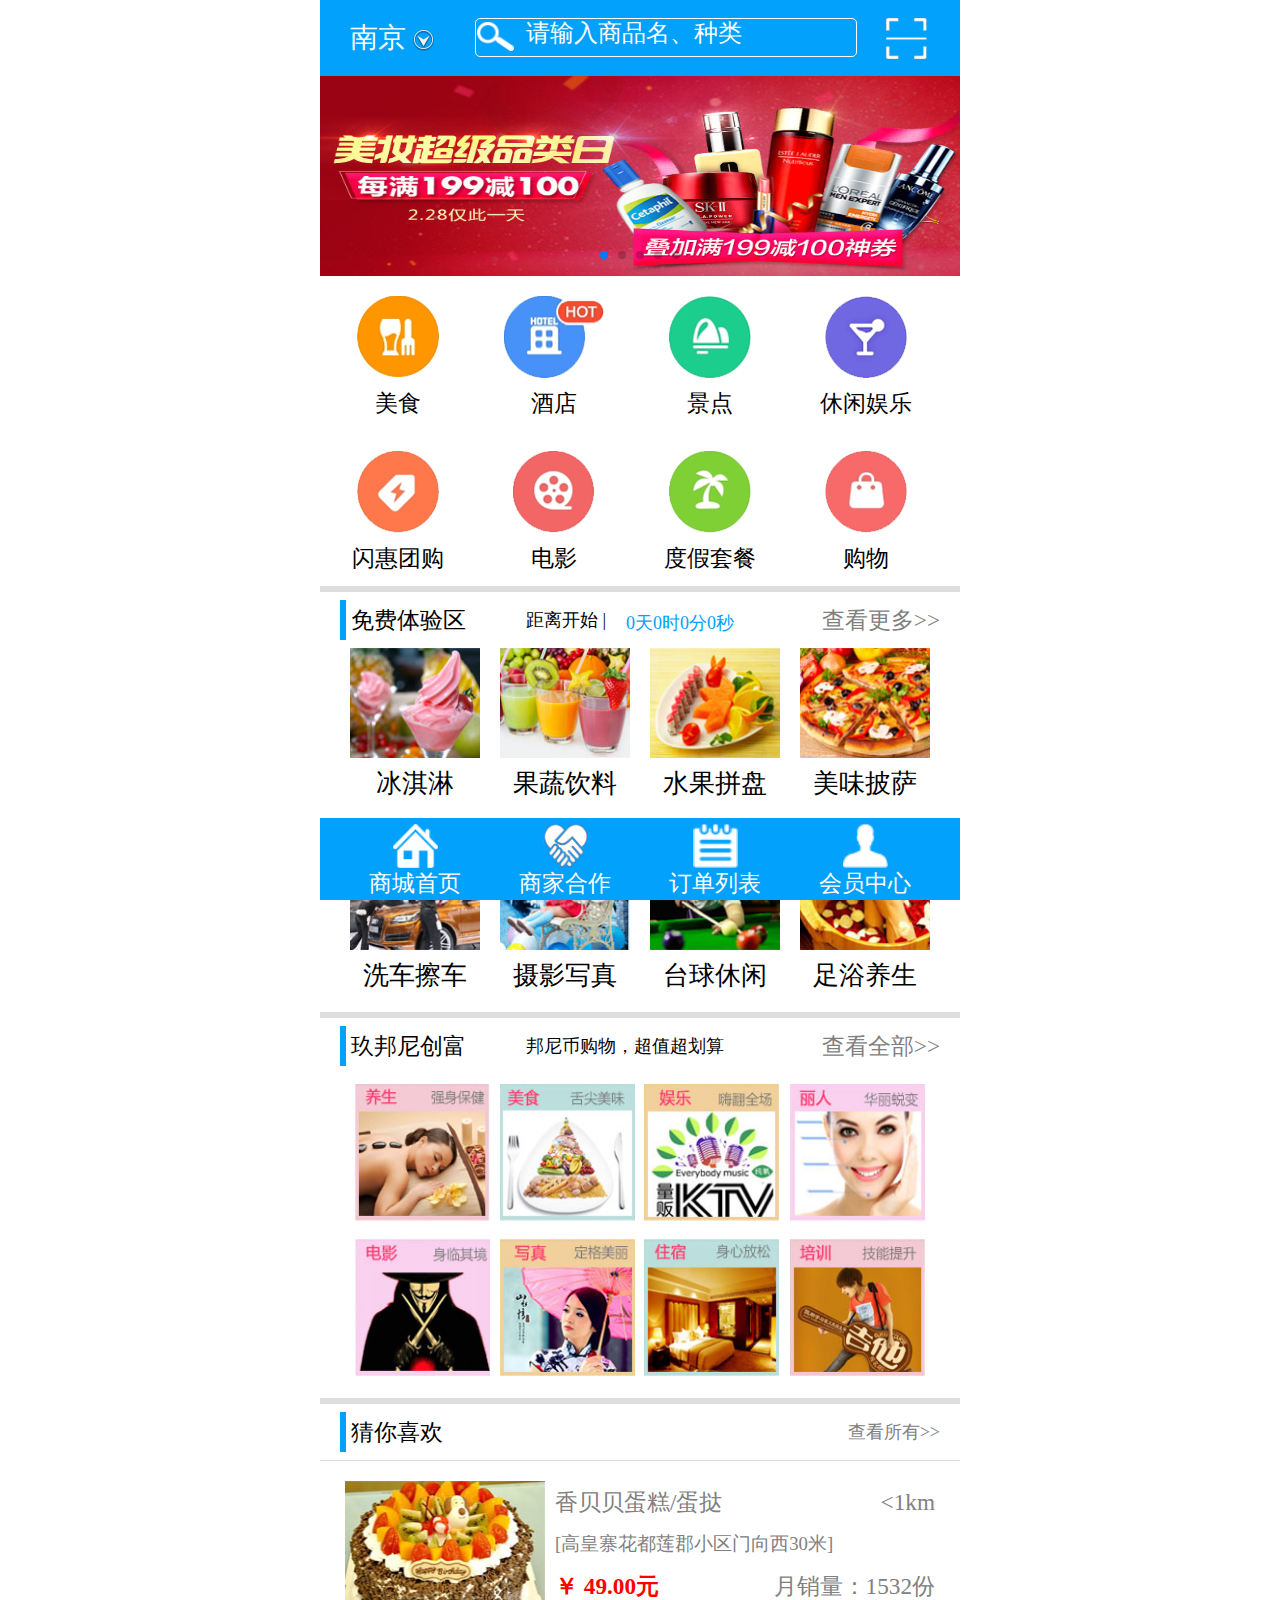
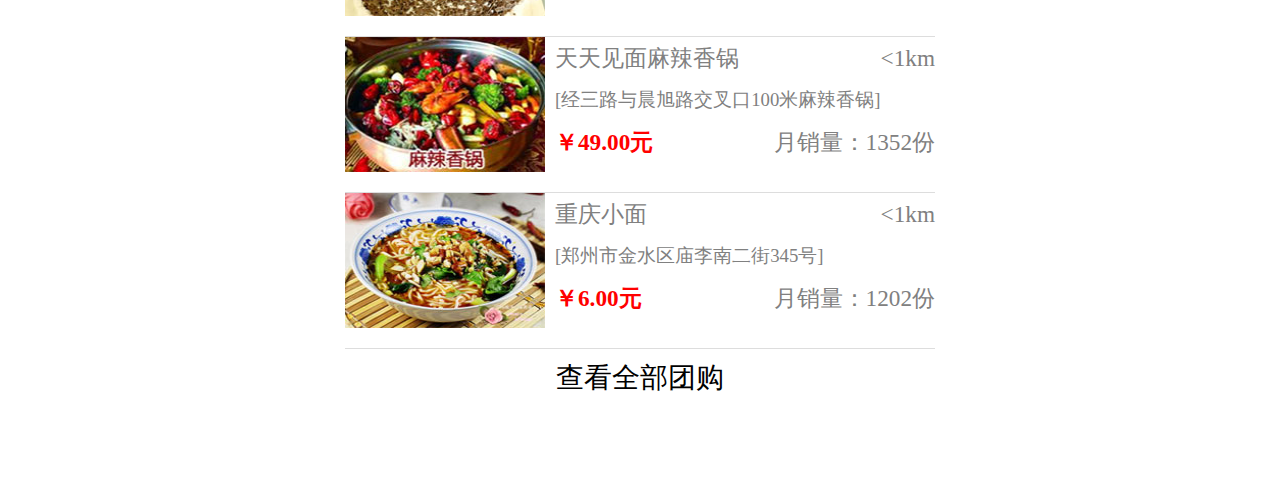
<file: index.html>
<!DOCTYPE html>
<html lang="en">

<head>
    <meta charset="UTF-8">
    <title>移动端团购商城</title>
    <meta name="applicable-device" content="mobile" />
    <!-- 移动端 浏览器中页面将以原始大小显示，不允许缩放 -->
    <meta name="viewport" content="width=device-width,initial-scale=1.0,minimum-scale=1.0,maximum-scale=1.0,user-scalable=no" />
    <!-- iphone会把一串数字识别为电话号码，点击的时候会提示是否呼叫，屏蔽这功能则把telephone设置为no -->
    <meta content="telephone=no" name="format-detection" />
    <!-- iphone的私有标签，默认值为default（白色），可以定为black（黑色）和black-translucent（灰色半透明） -->
    <meta content="black" name="apple-mobile-web-app-status-bar-style">
    <!-- iphone设备的是有标签 允许全屏模式浏览，隐藏浏览器导航栏 -->
    <meta content="yes" name="apple-mobile-web-app-capable" />
    <!-- 全屏显示 -->
    <meta content="yes" name="apple-touch-fullscreen" />
    <!-- UC强制全屏 -->
    <meta name="full-screen" content="yes">
    <!-- QQ强制全屏 -->
    <meta name="x5-fullscreen" content="true">
    <!-- 屏蔽百度转码 -->
    <meta http-equiv="Cache-Control" content="no-transform" />
    <meta http-equiv="Cache-Control" content="no-siteapp" />
    <link rel="stylesheet" type="text/css" href="css/common.css">
    <link rel="stylesheet" type="text/css" href="css/swiper.min.css">
    <link rel="stylesheet" type="text/css" href="iconfont/iconfont.css">
    <link rel="stylesheet" type="text/css" href="css/index.css">
    <!-- <link rel="stylesheet" href="css/swiper.min.css"> -->
    <!-- 监听rem js 优先加载 -->
    <script type="text/javascript" src="js/common.js"></script>
    <!-- 基于jquery库 优先加载 -->
    <script type="text/javascript" src="js/jquery-1.11.0.js"></script>
    <script type="text/javascript" src="js/swiper.min.js"></script>
    <!-- 基于jquery库的js 次加载 -->
    <!-- <script src="js/swiper.min.js"></script> -->
    <!-- 外部引用 自定义js  放到尾部-->
    <script type="text/javascript" src="js/index.js"></script>
</head>

<body>
    <!-- header部分样式 -->
    <header>
        <div class="nav">
            <div class="navbar">
                <div class="left" id="pullDown">
                    <span id="pull-down-span">南京</span>
                    <img src="imgs/xiala.png" alt="">
                    <ul id="pull-select">
                        <li>无锡</li>
                        <li>苏州</li>
                        <li>徐州</li>
                        <li>扬州</li>
                        <li>常州</li>
                        <li>盐城</li>
                        <li>南通</li>
                        <li>淮安</li>
                    </ul>
                </div>
                <div class="center">
                    <input type="text" placeholder="请输入商品名、种类">
                </div>
                <div class="right">
                </div>
            </div>
        </div>
    </header>
    <!-- swiper轮播部分样式 -->
    <div class="swiper-container">
        <div class="swiper-wrapper">
            <div class="swiper-slide">
                <img src="imgs/00.jpg" alt="">
            </div>
            <div class="swiper-slide">
                <img src="imgs/11.jpg" alt="">
            </div>
            <div class="swiper-slide">
                <img src="imgs/22.jpg" alt="">
            </div>
            <div class="swiper-slide">
                <img src="imgs/33.jpg" alt="">
            </div>
            <div class="swiper-slide">
                <img src="imgs/44.jpg" alt="">
            </div>
        </div>
        <!-- 如果需要分页器 -->
        <div class="swiper-pagination"></div>
    </div>
    <!-- article部分样式 -->
    <article>
    <!-- content-one部分 -->
        <div class="content-one">
            <div class="main">
                <div>
                    <img src="imgs/nav01.png" alt="">
                    <h5><span>美食</span></h5>
                </div>
                <div>
                    <img src="imgs/nav02.png" alt="">
                    <h5><span>酒店</span></h5>
                </div>
                <div>
                    <img src="imgs/nav03.png" alt="">
                    <h5><span>景点</span></h5>
                </div>
                <div>
                    <img src="imgs/nav04.png" alt="">
                    <h5><span>休闲娱乐</span></h5>
                </div>
                <div>
                    <img src="imgs/nav05.png" alt="">
                    <h5><span>闪惠团购</span></h5>
                </div>
                <div>
                    <img src="imgs/nav06.png" alt="">
                    <h5><span>电影</span></h5>
                </div>
                <div>
                    <img src="imgs/nav07.png" alt="">
                    <h5><span>度假套餐</span></h5>
                </div>
                <div>
                    <img src="imgs/nav08.png" alt="">
                    <h5><span>购物</span></h5>
                </div>
            </div>
        </div>
        <!-- title部分 -->
        <div class="title">
            <h5>免费体验区</h5>
            <h5>距离开始&nbsp;|</h5>
            <div class="times">
                <span id="title-span1">0天</span><span id="title-span2">0时</span><span id="title-span3">0分</span><span id="title-span4">0秒</span>
            </div>
            <h5><a href="#">查看更多>></a></h5>
        </div>
        <!-- content-two部分 -->
        <div class="content-two">
            <div class="top">
                <div>
                    <img src="imgs/icecream.jpg" alt="">
                    <h4>冰淇淋</h4>
                </div>
                <div>
                    <img src="imgs/guozhi.jpg" alt="">
                    <h4>果蔬饮料</h4>
                </div>
                <div>
                    <img src="imgs/guopan.jpg" alt="">
                    <h4>水果拼盘</h4>
                </div>
                <div>
                    <img src="imgs/pizza.jpg" alt="">
                    <h4>美味披萨</h4>
                </div>
            </div>
            <hr width="100%" color=#ddd size=4/>
            <div class="top bottom">
                <div>
                    <img src="imgs/cache.jpg" alt="">
                    <h4>洗车擦车</h4>
                </div>
                <div>
                    <img src="imgs/sheying.jpg" alt="">
                    <h4>摄影写真</h4>
                </div>
                <div>
                    <img src="imgs/taiqiu.jpg" alt="">
                    <h4>台球休闲</h4>
                </div>
                <div>
                    <img src="imgs/zuiliao.jpg" alt="">
                    <h4>足浴养生</h4>
                </div>
            </div>
        </div>
        <!-- title部分 -->
        <div class="title">
            <h5>玖邦尼创富</h5>
            <h5>邦尼币购物，超值超划算</h5>
            <h5><a href="#">查看全部>></a></h5>
        </div>
        <!-- content——three部分 -->
        <div class="content-three">
            <div class="main">
                <div class=""><img src="imgs/jbn01.jpg" alt=""></div>
                <div class=""><img src="imgs/jbn02.jpg" alt=""></div>
                <div class=""><img src="imgs/jbn03.jpg" alt=""></div>
                <div class=""><img src="imgs/jbn04.jpg" alt=""></div>
                <div class=""><img src="imgs/jbn05.jpg" alt=""></div>
                <div class=""><img src="imgs/jbn06.jpg" alt=""></div>
                <div class=""><img src="imgs/jbn07.jpg" alt=""></div>
                <div class=""><img src="imgs/jbn08.jpg" alt=""></div>
            </div>
        </div>
        <!-- title部分 -->
        <div class="title">
            <h5>猜你喜欢</h5>
            <h5><a href="#">查看所有>></a></h5>
        </div>
        <hr width="100%" align="right" color=#ddd size=3/>
        <!-- content-four部分 -->
        <div class="content-four">
            <div class="main">
                <ul>
                    <li>
                        <img src="imgs/cike.jpg" alt="">
                        <a href="#">
                            <h5>香贝贝蛋糕/蛋挞</h5>
                            <h5><1km </h5>
                        </a>
                        <a href="#">
                            <h6>[高皇寨花都莲郡小区门向西30米]</h6>
                        </a>
                        <a href="#">
                            <h5>￥&nbsp;49.00元</h5>
                            <h5>月销量：1532份</h5>
                        </a>
                    </li>
                    <li>
                        <img src="imgs/xianguo.jpg" alt="">
                        <a href="#">
                            <h5>天天见面麻辣香锅</h5>
                            <h5><1km </h5> 
                        </a>
                        <a href="#">
                            <h6>[经三路与晨旭路交叉口100米麻辣香锅]</h6>
                        </a>
                        <a href="#">
                            <h5>￥49.00元</h5>
                            <h5>月销量：1352份</h5>
                        </a>
                    </li>
                    <li>
                        <img src="imgs/xiaomian.jpg" alt="">
                        <a href="#">
                            <h5>重庆小面</h5>
                            <h5><1km </h5>
                        </a>
                        <a href="#">
                            <h6>[郑州市金水区庙李南二街345号]</h6>
                        </a>
                        <a href="#">
                            <h5>￥6.00元</h5><h5>月销量：1202份</h5>
                        </a>
                    </li>
                </ul>
                <!-- 加载更多部分 -->
                <div class="like addpic">
                    <ul>
                        <li><img src="imgs/xiaomian.jpg" alt="">
                            <a href="#"><h5>重庆小面</h5>
                    <h5><1km </h5></a>
                            <a href="#"><h6>[郑州市金水区庙李南二街345号]</h6></a>
                            <a href="#"><h5>￥6.00元</h5><h5>月销量：1202份</h5></a>
                        </li>
                        <li><img src="imgs/xiaomian.jpg" alt="">
                            <a href="#"><h5>重庆小面</h5>
                    <h5><1km </h5></a>
                            <a href="#"><h6>[郑州市金水区庙李南二街345号]</h6></a>
                            <a href="#"><h5>￥6.00元</h5><h5>月销量：1202份</h5></a>
                        </li>
                        <li><img src="imgs/xiaomian.jpg" alt="">
                            <a href="#"><h5>重庆小面</h5>
                    <h5><1km </h5></a>
                            <a href="#"><h6>[郑州市金水区庙李南二街345号]</h6></a>
                            <a href="#"><h5>￥6.00元</h5><h5>月销量：1202份</h5></a>
                        </li>
                    </ul>
                </div>
                <!-- 点击加载与收起部分 -->
                <div class="more">
                    <h4>查看全部团购</h4>
                </div>
            </div>
        </div>
    </article>
    <!-- footer部分 -->
    <footer>
        <div class="main">
            <div class=""><i><img src="imgs/db02.png" alt=""></i>
                <h5>商城首页</h5></div>
            <div class=""><i><img src="imgs/db04.png" alt=""></i>
                <h5>商家合作</h5></div>
            <div class=""><i><img src="imgs/db01.png" alt=""></i>
                <h5>订单列表</h5></div>
            <div class=""><i><img src="imgs/db03.png" alt=""></i>
                <h5>会员中心</h5></div>
        </div>
    </footer>
</body>

</html>
</file>
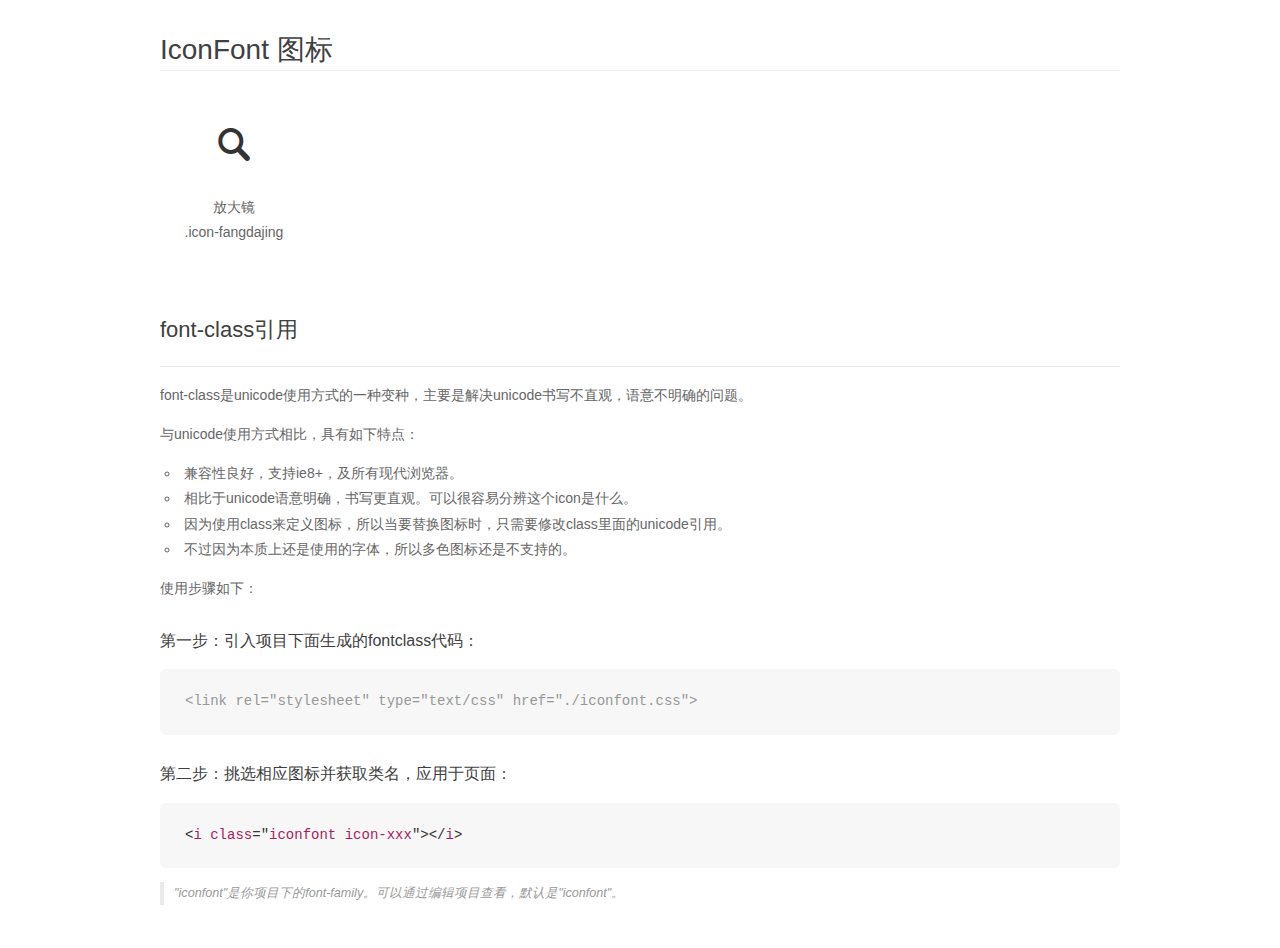
<file: iconfont/demo_fontclass.html>
<!DOCTYPE html>
<html>
<head>
    <meta charset="utf-8"/>
    <title>IconFont</title>
    <link rel="stylesheet" href="demo.css">
    <link rel="stylesheet" href="iconfont.css">
</head>
<body>
    <div class="main markdown">
        <h1>IconFont 图标</h1>
        <ul class="icon_lists clear">
            
                <li>
                <i class="icon iconfont icon-fangdajing"></i>
                    <div class="name">放大镜</div>
                    <div class="fontclass">.icon-fangdajing</div>
                </li>
            
        </ul>

        <h2 id="font-class-">font-class引用</h2>
        <hr>

        <p>font-class是unicode使用方式的一种变种，主要是解决unicode书写不直观，语意不明确的问题。</p>
        <p>与unicode使用方式相比，具有如下特点：</p>
        <ul>
        <li>兼容性良好，支持ie8+，及所有现代浏览器。</li>
        <li>相比于unicode语意明确，书写更直观。可以很容易分辨这个icon是什么。</li>
        <li>因为使用class来定义图标，所以当要替换图标时，只需要修改class里面的unicode引用。</li>
        <li>不过因为本质上还是使用的字体，所以多色图标还是不支持的。</li>
        </ul>
        <p>使用步骤如下：</p>
        <h3 id="-fontclass-">第一步：引入项目下面生成的fontclass代码：</h3>


        <pre><code class="lang-js hljs javascript"><span class="hljs-comment">&lt;link rel="stylesheet" type="text/css" href="./iconfont.css"&gt;</span></code></pre>
        <h3 id="-">第二步：挑选相应图标并获取类名，应用于页面：</h3>
        <pre><code class="lang-css hljs">&lt;<span class="hljs-selector-tag">i</span> <span class="hljs-selector-tag">class</span>="<span class="hljs-selector-tag">iconfont</span> <span class="hljs-selector-tag">icon-xxx</span>"&gt;&lt;/<span class="hljs-selector-tag">i</span>&gt;</code></pre>
        <blockquote>
        <p>"iconfont"是你项目下的font-family。可以通过编辑项目查看，默认是"iconfont"。</p>
        </blockquote>
    </div>
</body>
</html>
</file>
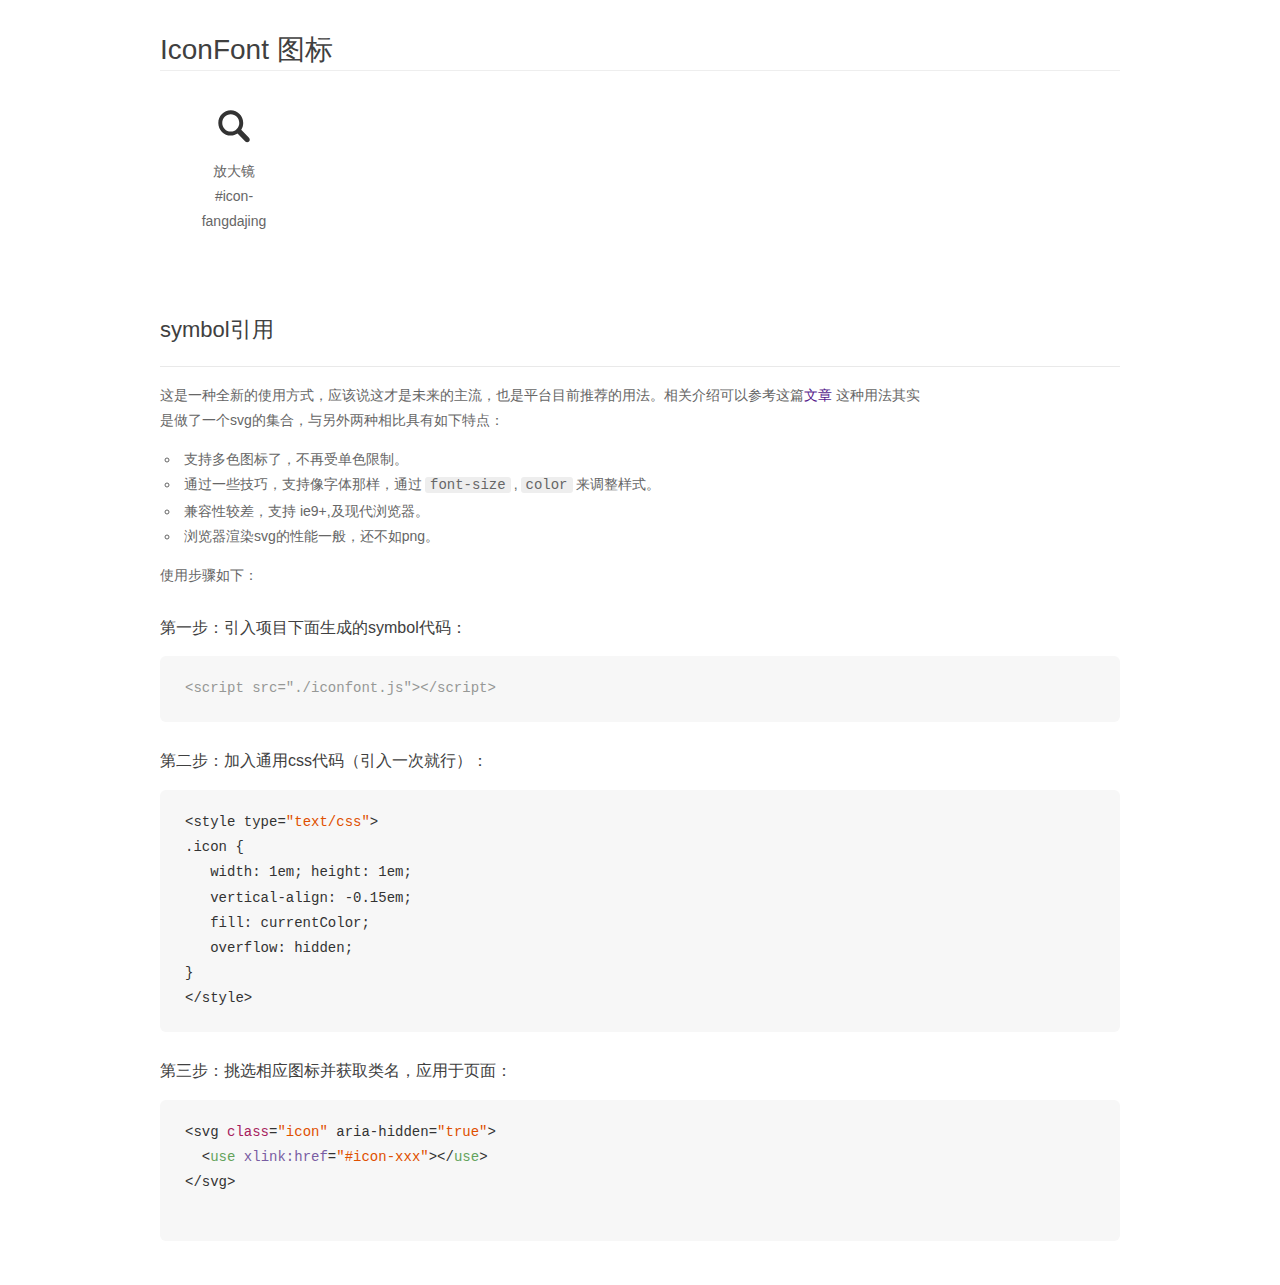
<file: iconfont/demo_symbol.html>
<!DOCTYPE html>
<html>
<head>
    <meta charset="utf-8"/>
    <title>IconFont</title>
    <link rel="stylesheet" href="demo.css">
    <script src="iconfont.js"></script>

    <style type="text/css">
        .icon {
          /* 通过设置 font-size 来改变图标大小 */
          width: 1em; height: 1em;
          /* 图标和文字相邻时，垂直对齐 */
          vertical-align: -0.15em;
          /* 通过设置 color 来改变 SVG 的颜色/fill */
          fill: currentColor;
          /* path 和 stroke 溢出 viewBox 部分在 IE 下会显示
             normalize.css 中也包含这行 */
          overflow: hidden;
        }

    </style>
</head>
<body>
    <div class="main markdown">
        <h1>IconFont 图标</h1>
        <ul class="icon_lists clear">
            
                <li>
                    <svg class="icon" aria-hidden="true">
                        <use xlink:href="#icon-fangdajing"></use>
                    </svg>
                    <div class="name">放大镜</div>
                    <div class="fontclass">#icon-fangdajing</div>
                </li>
            
        </ul>


        <h2 id="symbol-">symbol引用</h2>
        <hr>

        <p>这是一种全新的使用方式，应该说这才是未来的主流，也是平台目前推荐的用法。相关介绍可以参考这篇<a href="">文章</a>
        这种用法其实是做了一个svg的集合，与另外两种相比具有如下特点：</p>
        <ul>
          <li>支持多色图标了，不再受单色限制。</li>
          <li>通过一些技巧，支持像字体那样，通过<code>font-size</code>,<code>color</code>来调整样式。</li>
          <li>兼容性较差，支持 ie9+,及现代浏览器。</li>
          <li>浏览器渲染svg的性能一般，还不如png。</li>
        </ul>
        <p>使用步骤如下：</p>
        <h3 id="-symbol-">第一步：引入项目下面生成的symbol代码：</h3>
        <pre><code class="lang-js hljs javascript"><span class="hljs-comment">&lt;script src="./iconfont.js"&gt;&lt;/script&gt;</span></code></pre>
        <h3 id="-css-">第二步：加入通用css代码（引入一次就行）：</h3>
        <pre><code class="lang-js hljs javascript">&lt;style type=<span class="hljs-string">"text/css"</span>&gt;
.icon {
   width: <span class="hljs-number">1</span>em; height: <span class="hljs-number">1</span>em;
   vertical-align: <span class="hljs-number">-0.15</span>em;
   fill: currentColor;
   overflow: hidden;
}
&lt;<span class="hljs-regexp">/style&gt;</span></code></pre>
        <h3 id="-">第三步：挑选相应图标并获取类名，应用于页面：</h3>
        <pre><code class="lang-js hljs javascript">&lt;svg <span class="hljs-class"><span class="hljs-keyword">class</span></span>=<span class="hljs-string">"icon"</span> aria-hidden=<span class="hljs-string">"true"</span>&gt;<span class="xml"><span class="hljs-tag">
  &lt;<span class="hljs-name">use</span> <span class="hljs-attr">xlink:href</span>=<span class="hljs-string">"#icon-xxx"</span>&gt;</span><span class="hljs-tag">&lt;/<span class="hljs-name">use</span>&gt;</span>
</span>&lt;<span class="hljs-regexp">/svg&gt;
        </span></code></pre>
    </div>
</body>
</html>
</file>
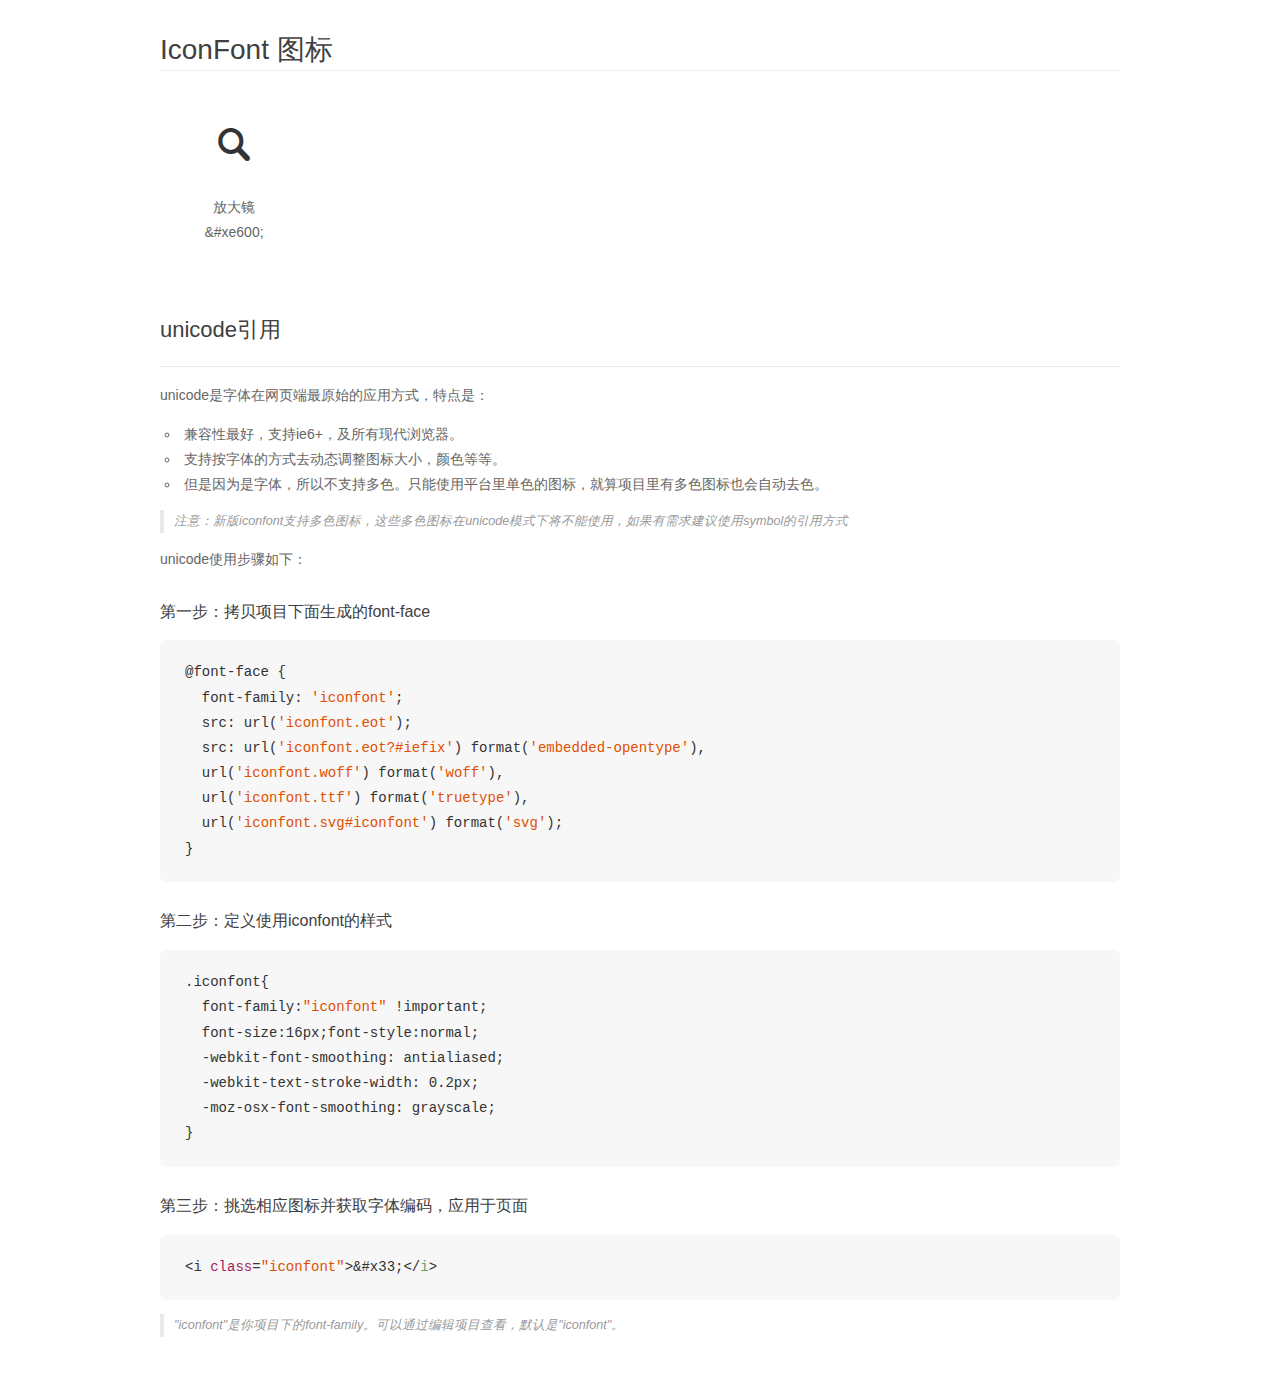
<file: iconfont/demo_unicode.html>
<!DOCTYPE html>
<html>
<head>
    <meta charset="utf-8"/>
    <title>IconFont</title>
    <link rel="stylesheet" href="demo.css">

    <style type="text/css">

        @font-face {font-family: "iconfont";
          src: url('iconfont.eot'); /* IE9*/
          src: url('iconfont.eot#iefix') format('embedded-opentype'), /* IE6-IE8 */
          url('iconfont.woff') format('woff'), /* chrome, firefox */
          url('iconfont.ttf') format('truetype'), /* chrome, firefox, opera, Safari, Android, iOS 4.2+*/
          url('iconfont.svg#iconfont') format('svg'); /* iOS 4.1- */
        }

        .iconfont {
          font-family:"iconfont" !important;
          font-size:16px;
          font-style:normal;
          -webkit-font-smoothing: antialiased;
          -webkit-text-stroke-width: 0.2px;
          -moz-osx-font-smoothing: grayscale;
        }

    </style>
</head>
<body>
    <div class="main markdown">
        <h1>IconFont 图标</h1>
        <ul class="icon_lists clear">
            
                <li>
                <i class="icon iconfont">&#xe600;</i>
                    <div class="name">放大镜</div>
                    <div class="code">&amp;#xe600;</div>
                </li>
            
        </ul>
        <h2 id="unicode-">unicode引用</h2>
        <hr>

        <p>unicode是字体在网页端最原始的应用方式，特点是：</p>
        <ul>
        <li>兼容性最好，支持ie6+，及所有现代浏览器。</li>
        <li>支持按字体的方式去动态调整图标大小，颜色等等。</li>
        <li>但是因为是字体，所以不支持多色。只能使用平台里单色的图标，就算项目里有多色图标也会自动去色。</li>
        </ul>
        <blockquote>
        <p>注意：新版iconfont支持多色图标，这些多色图标在unicode模式下将不能使用，如果有需求建议使用symbol的引用方式</p>
        </blockquote>
        <p>unicode使用步骤如下：</p>
        <h3 id="-font-face">第一步：拷贝项目下面生成的font-face</h3>
        <pre><code class="lang-js hljs javascript">@font-face {
  font-family: <span class="hljs-string">'iconfont'</span>;
  src: url(<span class="hljs-string">'iconfont.eot'</span>);
  src: url(<span class="hljs-string">'iconfont.eot?#iefix'</span>) format(<span class="hljs-string">'embedded-opentype'</span>),
  url(<span class="hljs-string">'iconfont.woff'</span>) format(<span class="hljs-string">'woff'</span>),
  url(<span class="hljs-string">'iconfont.ttf'</span>) format(<span class="hljs-string">'truetype'</span>),
  url(<span class="hljs-string">'iconfont.svg#iconfont'</span>) format(<span class="hljs-string">'svg'</span>);
}
</code></pre>
        <h3 id="-iconfont-">第二步：定义使用iconfont的样式</h3>
        <pre><code class="lang-js hljs javascript">.iconfont{
  font-family:<span class="hljs-string">"iconfont"</span> !important;
  font-size:<span class="hljs-number">16</span>px;font-style:normal;
  -webkit-font-smoothing: antialiased;
  -webkit-text-stroke-width: <span class="hljs-number">0.2</span>px;
  -moz-osx-font-smoothing: grayscale;
}
</code></pre>
        <h3 id="-">第三步：挑选相应图标并获取字体编码，应用于页面</h3>
        <pre><code class="lang-js hljs javascript">&lt;i <span class="hljs-class"><span class="hljs-keyword">class</span></span>=<span class="hljs-string">"iconfont"</span>&gt;&amp;#x33;<span class="xml"><span class="hljs-tag">&lt;/<span class="hljs-name">i</span>&gt;</span></span></code></pre>

        <blockquote>
        <p>"iconfont"是你项目下的font-family。可以通过编辑项目查看，默认是"iconfont"。</p>
        </blockquote>
    </div>


</body>
</html>
</file>
<file: css/common.css>
@charset "utf-8";
*{margin:0;padding:0;border:none;list-style:none;outline:none;}
h1,h2,h3,h4,h5,h6{font-weight:normal;}
img{border:none;margin:0;padding:0;vertical-align:bottom;}
input[type="button"],input[type="submit"],input[type="reset"]{-webkit-appearance:none;outline:none;}
a{text-decoration:none;color:#808080;}
body{font-family:"微软雅黑";background:#fff;margin:0 auto;max-width:640px;font-size:0.28rem;box-sizing:border-box;}
.left{float:left;}
.right{float:right;}
.clear{clear:both;}
.w580{
	width: 5.8rem;
	height: auto;
	margin: 0 auto;
}
</file>
<file: iconfont/iconfont.css>
@font-face {font-family: "iconfont";
  src: url('iconfont.eot?t=1488286006940'); /* IE9*/
  src: url('iconfont.eot?t=1488286006940#iefix') format('embedded-opentype'), /* IE6-IE8 */
  url('iconfont.woff?t=1488286006940') format('woff'), /* chrome, firefox */
  url('iconfont.ttf?t=1488286006940') format('truetype'), /* chrome, firefox, opera, Safari, Android, iOS 4.2+*/
  url('iconfont.svg?t=1488286006940#iconfont') format('svg'); /* iOS 4.1- */
}

.iconfont {
  font-family:"iconfont" !important;
  font-size:16px;
  font-style:normal;
  -webkit-font-smoothing: antialiased;
  -moz-osx-font-smoothing: grayscale;
}

.icon-fangdajing:before { content: "\e600"; }
</file>
<file: css/index.css>
/*header部分样式*/
header{
	width: 6.4rem;
	height: 0.76rem;
	margin: 0 auto;

}
header .nav{
	width: 6.4rem;
	height: 0.76rem;
	position: fixed;
	color: #FFF;
	background: #02a1fc;
	z-index: 9;
}
header .nav .navbar {
	width: 5.8rem;
	height: 0.44rem;
	margin: 0.16rem auto;
}
header .nav .navbar .left{
	width: 1.1rem;
	height: 0.44rem;
	float: left;
	line-height: 0.44rem;
}
header .nav .navbar .left span{
}
header .nav .navbar .left img{
	vertical-align: middle;
}
header .nav .navbar .left ul{
	width: 0.9rem;
	height: 1.3rem;
	text-align:center;
	border: 1px solid #FFF;
	overflow: auto;
	background: #007aff;
}
header .nav .navbar .left ul li:hover{
	background: #555;
}
header .nav .navbar .left #pull-select{
	display: none;
}
header .nav .navbar .center{
	width: 4rem;
	height: 0.5rem;
	float: left;
}
header .nav .navbar .center input{
	width: 3.8rem;
	height: 0.37rem;
	font-style: 0.24rem;
	color: #FFF;
	margin-left: 0.15rem;
	background: #02a1fc;
	border: 1px solid #FFF;
	border-radius: 0.05rem;
	line-height: 0.44rem;
	background: url(../imgs/fdj.png) no-repeat left;
	background-size: 10%;
	text-indent: 0.5rem;
}
header .nav .navbar .center input::-webkit-input-placeholder{
	color: #FFF;
	font-size: 0.24rem;
}
header .nav .navbar .right {
	width: 0.44rem;
	height: 0.44rem;
	margin-top: 0.02rem;
	margin-left: 0rem;
	background: url(../imgs/erweima.png) no-repeat;
	background-size: 0.41rem 0.41rem;
}
/*swiper轮播部分样式*/
.swiper-container{
	width: auto;
	height: 2rem;
	box-sizing: border-box;
}
.swiper-slide img{
	width: 6.4rem;
	height: 2rem;
}
/*article部分样式*/
article{
	width: 6.4rem;
	height: auto;
	margin: 0 auto;
	overflow: hidden;
}
/*article第一部分*/
article .content-one{
	width: 6.4rem;
	height: 3.1rem;
	border-bottom: 0.06rem solid #DDD;
}
article .content-one .main{
	width: 6.4rem;
	height: 3.1rem;
	margin: 0 auto;
	display: flex;
	flex-wrap: wrap;
}
article .content-one .main div{
	width: 1.56rem;
	height: 1.3rem;
	text-align: center;

}
article .content-one .main div img{
	margin-top: 0.2rem;
	width: 0.82rem;
	height: 0.82rem;
}
article .content-one .main div:nth-child(2) img{
	width: 1rem;
	height: 0.82rem;
}
article .content-one .main div span{
	position:relative;
	top: 0.1rem; 
}
/*article第二部分*/
.content-two{
	width: 100%;
	height: 3.7rem;
	box-sizing: border-box;
	border-bottom: 0.06rem solid #DDD;
	overflow: hidden;
}
.content-two hr{
	margin-top: 0.2rem;
}
.content-two .top{
	width: 5.8rem;
	height: 1.5rem;
	box-sizing: border-box;
	margin: 0 auto;
	overflow: hidden;
}
.content-two .top:last-child{
	margin-top: 0.2rem;
}
.content-two .top div{
	float: left;
	width: 1.3rem;
	height: 1.5rem;
	margin-right: 0.2rem;
	box-sizing: border-box;
}
.content-two .top div img{
	width: 100%;
	height: 1.1rem;
}
.content-two .top div:last-child{
	margin-right: 0;
}
.content-two .top h4{
	text-align: center;
	font-size: 0.26rem;
	margin-top: 0.08rem;
}
/*article第三部分*/
.content-three{
	width: 100%;
	height: 3.3rem;
	box-sizing: border-box;
	border-bottom: 0.06rem solid #DDD;
	overflow: hidden;
}
.content-three .main{
	width: 5.7rem;
	height: 3rem;
	margin: 0.1rem auto;
	position: relative;
}
.content-three .main div{
	position: absolute;
	width: 1.35rem;
	height: 1.37rem;
	position: absolute;
}
.content-three .main div:first-child{
	top: 0.0rem;
	left: 0.0rem;
}
.content-three .main div:nth-child(2){
	top: 0.0rem;
	left: 1.45rem;
}
.content-three .main div:nth-child(3){
	top: 0.0rem;
	left: 2.89rem;
}
.content-three .main div:nth-child(4){
	top: 0.0rem;
	right: 0.0rem;
}
.content-three .main div:nth-child(5){
	top: 1.55rem;
	left: 0.0rem;
}
.content-three .main div:nth-child(6){
	top: 1.55rem;
	left: 1.45rem;
}
.content-three .main div:nth-child(7){
	top: 1.55rem;
	left: 2.89rem;
}
.content-three .main div:last-child{
	top: 1.55rem;
	right: 0.0rem;
}
.content-three .main img{
	width: 1.35rem;
	height: 1.37rem;	
}
/* content-four部分 */
.content-four{
	width: 100%;
	height: auto;
	box-sizing: border-box;
}
.content-four .main{
	width: 5.9rem;
	height: auto;
	margin: 0 auto;
	margin-top: 0.2rem;
}
.content-four .main ul{
	width: 100%;
	height: auto;
	margin: 0 auto;
} 
.content-four .main ul li{
	width: 100%;
	height: 1.55rem;
	margin: 0 auto;
	border-bottom: 1px solid #DDD;
}
.content-four .main ul li img{
	width: 2rem;
	height: 1.35rem;
	float: left;
}
.content-four .main ul li a{
	width: 3.8rem;
	height: 0.42rem;
	line-height: 0.42rem;
	float: left;
	display: flex;
	justify-content: space-between;
	padding-left: 0.1rem;
}
.content-four .main ul li a:last-child h5:first-child{
	color: red;
	font-weight: bold;
}
.content-four .main .addpic{
	display: none;
}
.content-four .main .more{
	width: 100%;
	height: 0.5rem;
	margin-top: 0.1rem;
	text-align: center;
}
/* footer部分 */
footer{
	width: 6.4rem;
	height: 0.82rem;
}
footer .main{
	width: 6.4rem;
	height: 0.82rem;
	margin:0 auto;
	position: fixed;
	background: #02a1fc;
	z-index: 99;
	bottom: 0;
	display: flex;
	justify-content: center;
	align-content: space-around;
	text-align: center;
	color: #FFF;
}
footer .main div{
	width: 1.5rem;
	height: 0.8rem;
}
footer .main div img{
	width: 0.45rem;
	height: 0.45rem;
	margin-top: 0.05rem;
}
























/*title部分*/
.title{
	width: 6.4rem;
	height: 0.4rem;
	line-height: 0.4rem;
	overflow: hidden;
	margin:0.08rem 0.2rem;
	box-sizing: border-box;
	border-left: 0.06rem #02a1fc solid;
	padding-left: 0.05rem;
	position: relative;
}
.title h5{
	float: left;
}
.title h5:nth-child(2){
	margin-left: 0.6rem;
	font-size: 0.18rem;
}
.title .times{
	position:absolute;
	width: 1.6rem;
	height: 0.4rem;
	line-height: 0.4rem;
	left:2.8rem;
	box-sizing: border-box;
}
.title h5:last-child{
	float: right;
	margin-right: 0.4rem;
}
.title span{
	font-size: 0.18rem;
	color: #02a1fc;
}
</file>
<file: iconfont/demo.css>
*{margin: 0;padding: 0;list-style: none;}
/*
KISSY CSS Reset
理念：1. reset 的目的不是清除浏览器的默认样式，这仅是部分工作。清除和重置是紧密不可分的。
2. reset 的目的不是让默认样式在所有浏览器下一致，而是减少默认样式有可能带来的问题。
3. reset 期望提供一套普适通用的基础样式。但没有银弹，推荐根据具体需求，裁剪和修改后再使用。
特色：1. 适应中文；2. 基于最新主流浏览器。
维护：玉伯<lifesinger@gmail.com>, 正淳<ragecarrier@gmail.com>
 */

/** 清除内外边距 **/
body, h1, h2, h3, h4, h5, h6, hr, p, blockquote, /* structural elements 结构元素 */
dl, dt, dd, ul, ol, li, /* list elements 列表元素 */
pre, /* text formatting elements 文本格式元素 */
form, fieldset, legend, button, input, textarea, /* form elements 表单元素 */
th, td /* table elements 表格元素 */ {
  margin: 0;
  padding: 0;
}

/** 设置默认字体 **/
body,
button, input, select, textarea /* for ie */ {
  font: 12px/1.5 tahoma, arial, \5b8b\4f53, sans-serif;
}
h1, h2, h3, h4, h5, h6 { font-size: 100%; }
address, cite, dfn, em, var { font-style: normal; } /* 将斜体扶正 */
code, kbd, pre, samp { font-family: courier new, courier, monospace; } /* 统一等宽字体 */
small { font-size: 12px; } /* 小于 12px 的中文很难阅读，让 small 正常化 */

/** 重置列表元素 **/
ul, ol { list-style: none; }

/** 重置文本格式元素 **/
a { text-decoration: none; }
a:hover { text-decoration: underline; }


/** 重置表单元素 **/
legend { color: #000; } /* for ie6 */
fieldset, img { border: 0; } /* img 搭车：让链接里的 img 无边框 */
button, input, select, textarea { font-size: 100%; } /* 使得表单元素在 ie 下能继承字体大小 */
/* 注：optgroup 无法扶正 */

/** 重置表格元素 **/
table { border-collapse: collapse; border-spacing: 0; }

/* 清除浮动 */
.ks-clear:after, .clear:after {
  content: '\20';
  display: block;
  height: 0;
  clear: both;
}
.ks-clear, .clear {
  *zoom: 1;
}

.main {
  padding: 30px 100px;
width: 960px;
margin: 0 auto;
}
.main h1{font-size:36px; color:#333; text-align:left;margin-bottom:30px; border-bottom: 1px solid #eee;}

.helps{margin-top:40px;}
.helps pre{
  padding:20px;
  margin:10px 0;
  border:solid 1px #e7e1cd;
  background-color: #fffdef;
  overflow: auto;
}

.icon_lists{
  width: 100% !important;

}

.icon_lists li{
  float:left;
  width: 100px;
  height:180px;
  text-align: center;
  list-style: none !important;
}
.icon_lists .icon{
  font-size: 42px;
  line-height: 100px;
  margin: 10px 0;
  color:#333;
  -webkit-transition: font-size 0.25s ease-out 0s;
  -moz-transition: font-size 0.25s ease-out 0s;
  transition: font-size 0.25s ease-out 0s;

}
.icon_lists .icon:hover{
  font-size: 100px;
}



.markdown {
  color: #666;
  font-size: 14px;
  line-height: 1.8;
}

.highlight {
  line-height: 1.5;
}

.markdown img {
  vertical-align: middle;
  max-width: 100%;
}

.markdown h1 {
  color: #404040;
  font-weight: 500;
  line-height: 40px;
  margin-bottom: 24px;
}

.markdown h2,
.markdown h3,
.markdown h4,
.markdown h5,
.markdown h6 {
  color: #404040;
  margin: 1.6em 0 0.6em 0;
  font-weight: 500;
  clear: both;
}

.markdown h1 {
  font-size: 28px;
}

.markdown h2 {
  font-size: 22px;
}

.markdown h3 {
  font-size: 16px;
}

.markdown h4 {
  font-size: 14px;
}

.markdown h5 {
  font-size: 12px;
}

.markdown h6 {
  font-size: 12px;
}

.markdown hr {
  height: 1px;
  border: 0;
  background: #e9e9e9;
  margin: 16px 0;
  clear: both;
}

.markdown p,
.markdown pre {
  margin: 1em 0;
}

.markdown > p,
.markdown > blockquote,
.markdown > .highlight,
.markdown > ol,
.markdown > ul {
  width: 80%;
}

.markdown ul > li {
  list-style: circle;
}

.markdown > ul li,
.markdown blockquote ul > li {
  margin-left: 20px;
  padding-left: 4px;
}

.markdown > ul li p,
.markdown > ol li p {
  margin: 0.6em 0;
}

.markdown ol > li {
  list-style: decimal;
}

.markdown > ol li,
.markdown blockquote ol > li {
  margin-left: 20px;
  padding-left: 4px;
}

.markdown code {
  margin: 0 3px;
  padding: 0 5px;
  background: #eee;
  border-radius: 3px;
}

.markdown pre {
  border-radius: 6px;
  background: #f7f7f7;
  padding: 20px;
}

.markdown pre code {
  border: none;
  background: #f7f7f7;
  margin: 0;
}

.markdown strong,
.markdown b {
  font-weight: 600;
}

.markdown > table {
  border-collapse: collapse;
  border-spacing: 0px;
  empty-cells: show;
  border: 1px solid #e9e9e9;
  width: 95%;
  margin-bottom: 24px;
}

.markdown > table th {
  white-space: nowrap;
  color: #333;
  font-weight: 600;

}

.markdown > table th,
.markdown > table td {
  border: 1px solid #e9e9e9;
  padding: 8px 16px;
  text-align: left;
}

.markdown > table th {
  background: #F7F7F7;
}

.markdown blockquote {
  font-size: 90%;
  color: #999;
  border-left: 4px solid #e9e9e9;
  padding-left: 0.8em;
  margin: 1em 0;
  font-style: italic;
}

.markdown blockquote p {
  margin: 0;
}

.markdown .anchor {
  opacity: 0;
  transition: opacity 0.3s ease;
  margin-left: 8px;
}

.markdown .waiting {
  color: #ccc;
}

.markdown h1:hover .anchor,
.markdown h2:hover .anchor,
.markdown h3:hover .anchor,
.markdown h4:hover .anchor,
.markdown h5:hover .anchor,
.markdown h6:hover .anchor {
  opacity: 1;
  display: inline-block;
}

.markdown > br,
.markdown > p > br {
  clear: both;
}


.hljs {
  display: block;
  background: white;
  padding: 0.5em;
  color: #333333;
  overflow-x: auto;
}

.hljs-comment,
.hljs-meta {
  color: #969896;
}

.hljs-string,
.hljs-variable,
.hljs-template-variable,
.hljs-strong,
.hljs-emphasis,
.hljs-quote {
  color: #df5000;
}

.hljs-keyword,
.hljs-selector-tag,
.hljs-type {
  color: #a71d5d;
}

.hljs-literal,
.hljs-symbol,
.hljs-bullet,
.hljs-attribute {
  color: #0086b3;
}

.hljs-section,
.hljs-name {
  color: #63a35c;
}

.hljs-tag {
  color: #333333;
}

.hljs-title,
.hljs-attr,
.hljs-selector-id,
.hljs-selector-class,
.hljs-selector-attr,
.hljs-selector-pseudo {
  color: #795da3;
}

.hljs-addition {
  color: #55a532;
  background-color: #eaffea;
}

.hljs-deletion {
  color: #bd2c00;
  background-color: #ffecec;
}

.hljs-link {
  text-decoration: underline;
}

pre{
  background: #fff;
}
</file>
